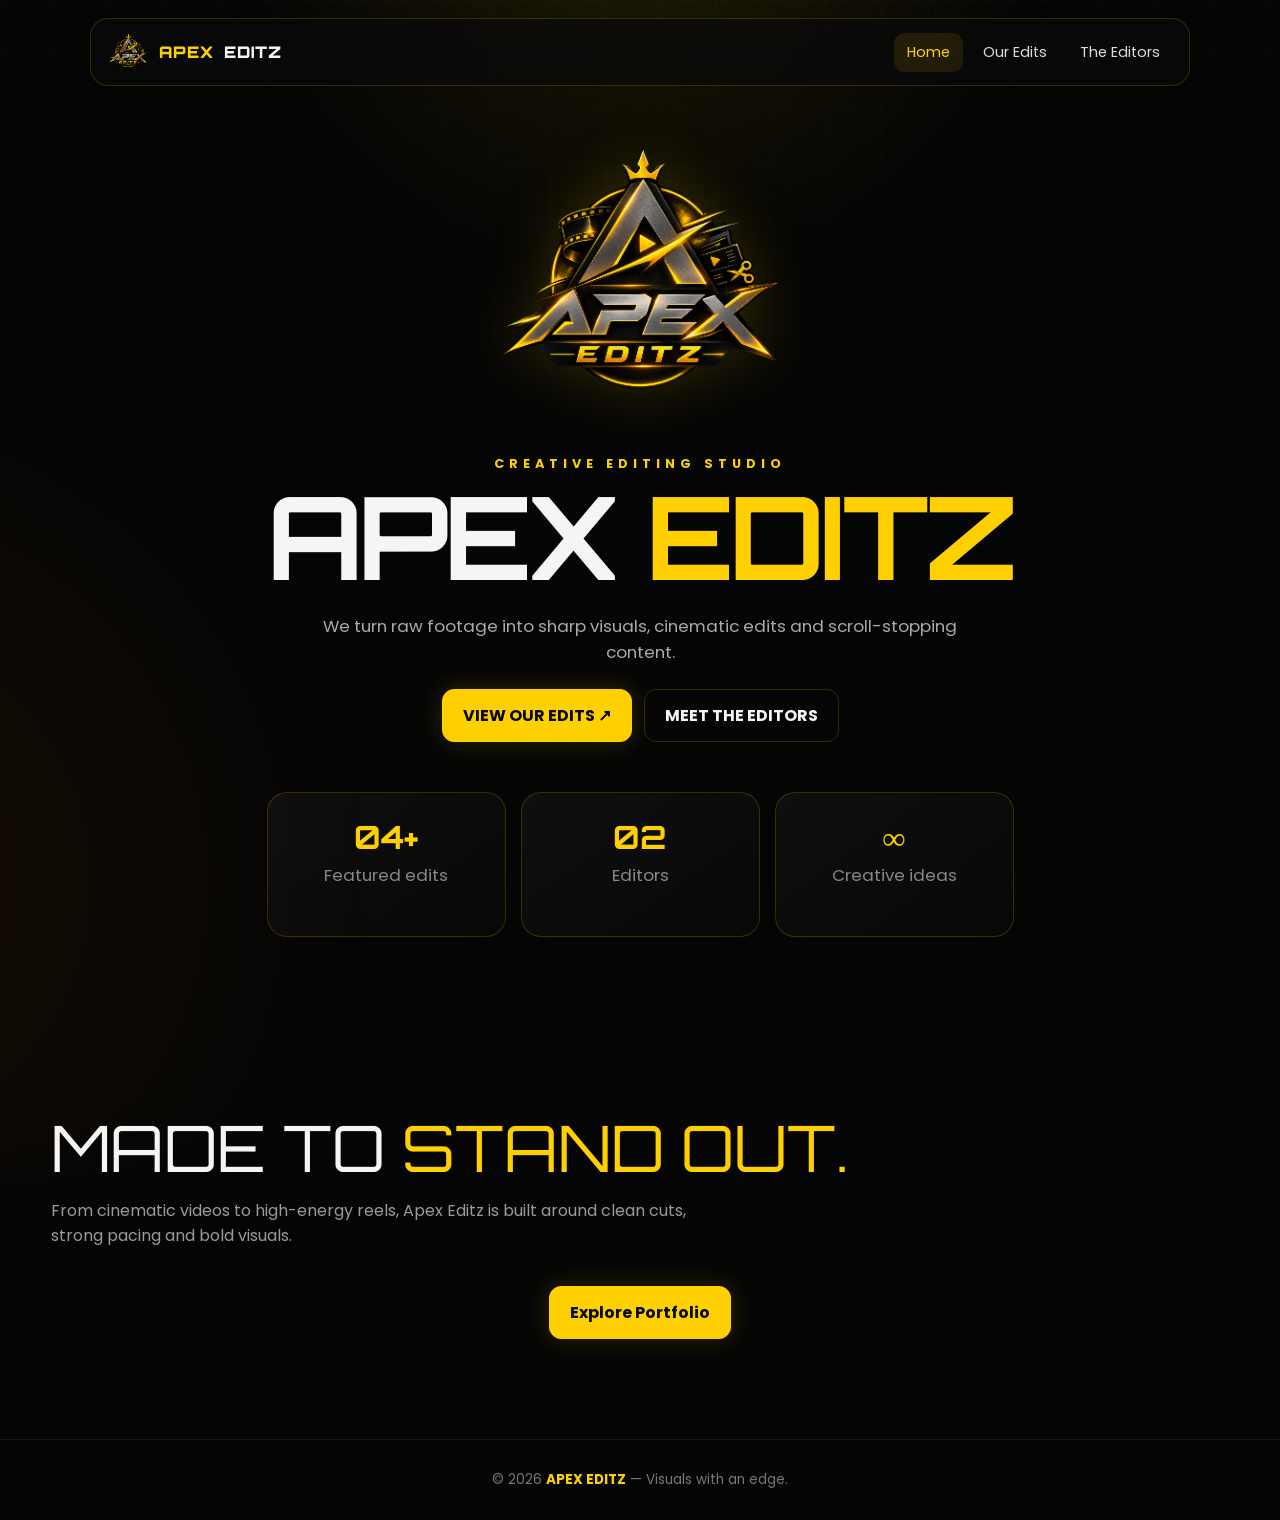
<file: index.html>
<!doctype html>
<html lang="en">
<head>
  <meta charset="utf-8">
  <meta name="viewport" content="width=device-width,initial-scale=1">
  <title>APEX EDITZ | Creative Editing Studio</title>
  <link rel="stylesheet" href="style.css">
</head>

<body>

<nav>
  <a class="brand" href="index.html">
    <img src="apex-logo.png" alt="APEX EDITZ Logo">
    <span>APEX</span> EDITZ
  </a>

  <button class="menu">☰</button>

  <div class="navlinks">
    <a href="index.html">Home</a>
    <a href="edits.html">Our Edits</a>
    <a href="editors.html">The Editors</a>
  </div>
</nav>

<main>

  <!-- HERO -->
  <section class="hero">
    <div class="hero-inner reveal">

      <img
        class="logo"
        src="apex-logo.png"
        alt="APEX EDITZ Logo"
      >

      <div class="kicker">CREATIVE EDITING STUDIO</div>

      <h1>APEX <span>EDITZ</span></h1>

      <p>
        We turn raw footage into sharp visuals, cinematic edits
        and scroll-stopping content.
      </p>

      <div class="buttons">
        <a class="btn primary" href="edits.html">
          VIEW OUR EDITS ↗
        </a>

        <a class="btn secondary" href="editors.html">
          MEET THE EDITORS
        </a>
      </div>

      <div class="stats">

        <div class="stat">
          <b>04+</b>
          <p>Featured edits</p>
        </div>

        <div class="stat">
          <b>02</b>
          <p>Editors</p>
        </div>

        <div class="stat">
          <b>∞</b>
          <p>Creative ideas</p>
        </div>

      </div>

    </div>
  </section>


  <!-- STAND OUT -->
  <section class="section">
    <div class="container reveal">

      <div class="section-title">
        MADE TO <span>STAND OUT.</span>
      </div>

      <p class="sub">
        From cinematic videos to high-energy reels,
        Apex Editz is built around clean cuts,
        strong pacing and bold visuals.
      </p>

      <div class="buttons">
        <a class="btn primary" href="edits.html">
          Explore Portfolio
        </a>
      </div>

    </div>
  </section>

</main>


<footer>
  <div class="container">
    © 2026 <b>APEX EDITZ</b> — Visuals with an edge.
  </div>
</footer>


<script src="script.js"></script>

</body>
</html>
</file>
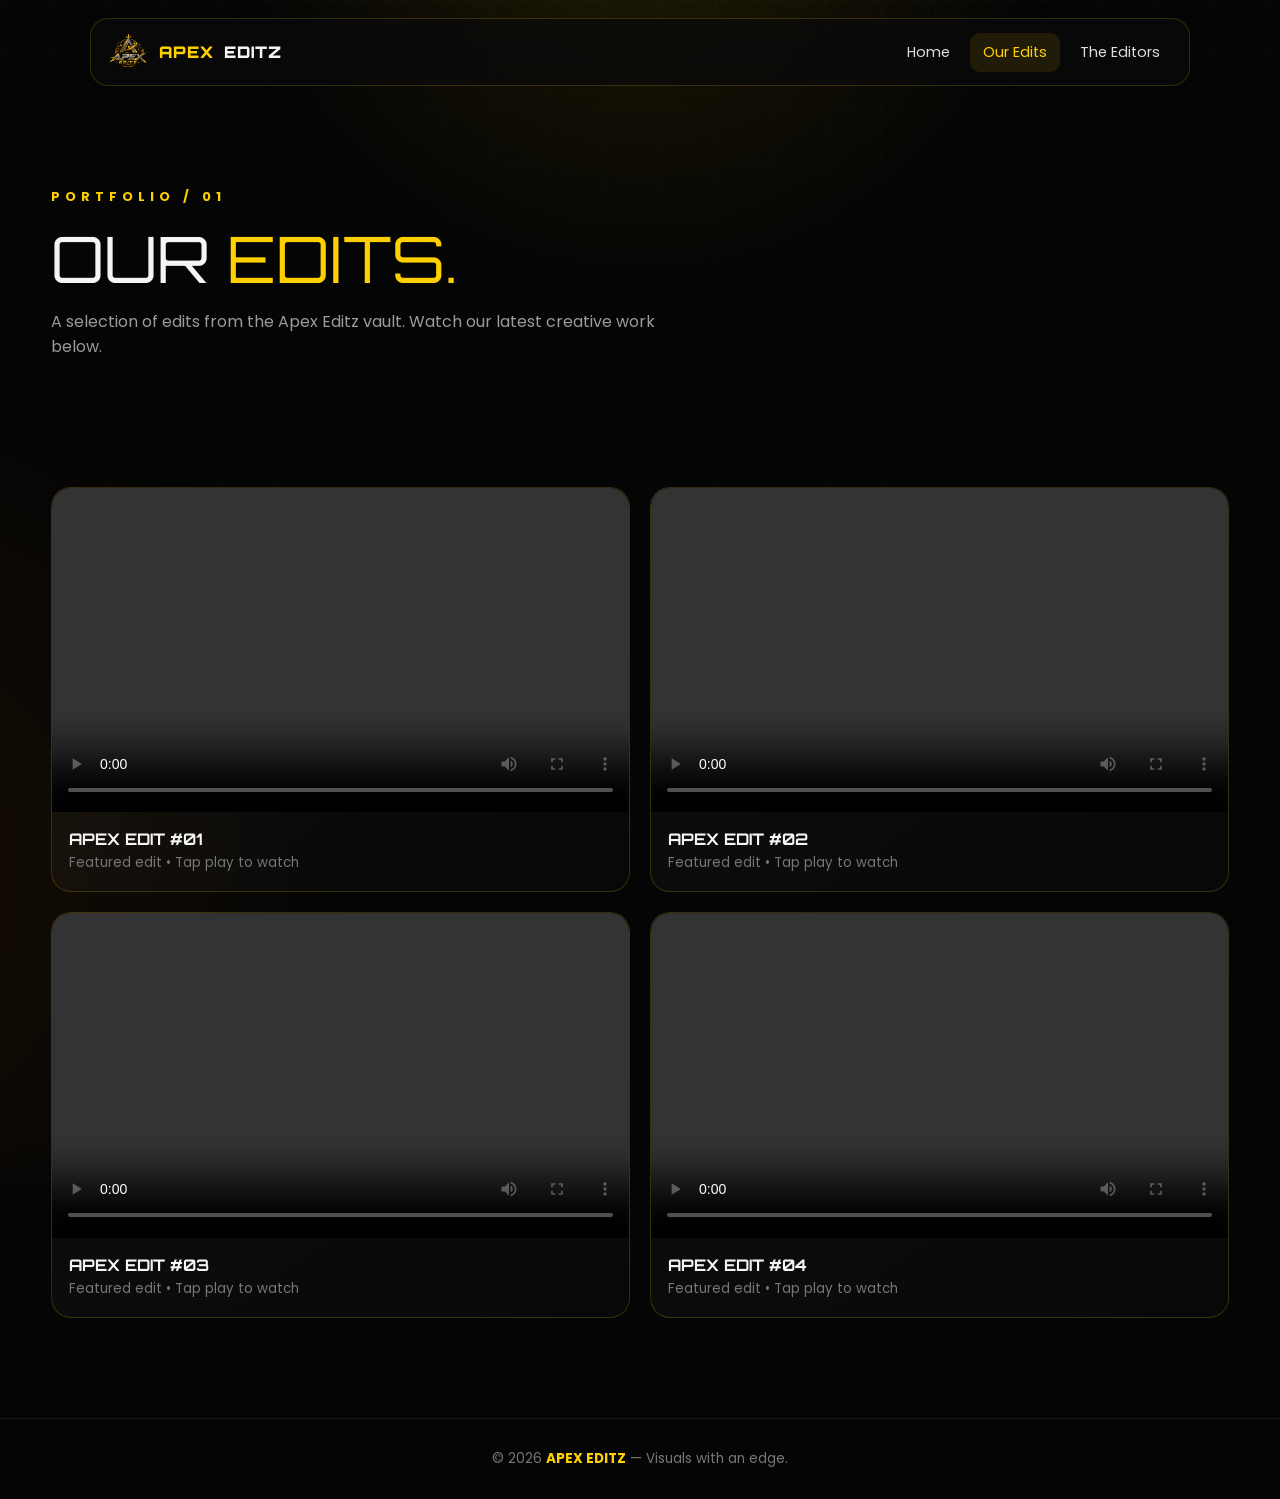
<file: edits.html>
<!doctype html>
<html lang="en">

<head>
  <meta charset="utf-8">
  <meta name="viewport" content="width=device-width,initial-scale=1">

  <title>Our Edits | APEX EDITZ</title>

  <link rel="stylesheet" href="style.css">
</head>

<body>

<nav>

  <a class="brand" href="index.html">
    <img src="apex-logo.png" alt="APEX EDITZ Logo">
    <span>APEX</span> EDITZ
  </a>

  <button class="menu">☰</button>

  <div class="navlinks">
    <a href="index.html">Home</a>
    <a href="edits.html">Our Edits</a>
    <a href="editors.html">The Editors</a>
  </div>

</nav>


<main>

  <!-- PAGE HEADER -->
  <section class="pagehead">

    <div class="container reveal">

      <div class="kicker">
        PORTFOLIO / 01
      </div>

      <div class="section-title">
        OUR <span>EDITS.</span>
      </div>

      <p class="sub">
        A selection of edits from the Apex Editz vault.
        Watch our latest creative work below.
      </p>

    </div>

  </section>


  <!-- VIDEOS -->
  <section class="section" style="padding-top:20px">

    <div class="container">

      <div class="grid">


        <!-- VIDEO 01 -->
        <article class="card video-card reveal">

          <div class="video-wrap">

            <video
              controls
              preload="metadata"
              playsinline
              src="edit-01.mp4">
            </video>

          </div>

          <div class="video-info">

            <h3>APEX EDIT #01</h3>

            <small>
              Featured edit • Tap play to watch
            </small>

          </div>

        </article>


        <!-- VIDEO 02 -->
        <article class="card video-card reveal">

          <div class="video-wrap">

            <video
              controls
              preload="metadata"
              playsinline
              src="edit-02.mp4">
            </video>

          </div>

          <div class="video-info">

            <h3>APEX EDIT #02</h3>

            <small>
              Featured edit • Tap play to watch
            </small>

          </div>

        </article>


        <!-- VIDEO 03 -->
        <article class="card video-card reveal">

          <div class="video-wrap">

            <video
              controls
              preload="metadata"
              playsinline
              src="edit-03.mp4">
            </video>

          </div>

          <div class="video-info">

            <h3>APEX EDIT #03</h3>

            <small>
              Featured edit • Tap play to watch
            </small>

          </div>

        </article>


        <!-- VIDEO 04 -->
        <article class="card video-card reveal">

          <div class="video-wrap">

            <video
              controls
              preload="metadata"
              playsinline
              src="edit-04.mp4">
            </video>

          </div>

          <div class="video-info">

            <h3>APEX EDIT #04</h3>

            <small>
              Featured edit • Tap play to watch
            </small>

          </div>

        </article>


      </div>

    </div>

  </section>

</main>


<footer>

  <div class="container">
    © 2026 <b>APEX EDITZ</b> — Visuals with an edge.
  </div>

</footer>


<script src="script.js"></script>

</body>
</html>
</file>
<file: style.css>
@import url('https://fonts.googleapis.com/css2?family=Orbitron:wght@500;700;800;900&family=Poppins:wght@400;500;600;700&display=swap');

:root{
  --bg:#050505; --panel:#0c0c0e; --gold:#ffd000; --gold2:#ff8a00;
  --text:#f5f5f5; --muted:#9a9a9f; --line:rgba(255,208,0,.18);
}
*{box-sizing:border-box;margin:0;padding:0}
html{scroll-behavior:smooth}
body{font-family:Poppins,sans-serif;background:var(--bg);color:var(--text);overflow-x:hidden}
body:before{content:"";position:fixed;inset:-30%;z-index:-2;background:
 radial-gradient(circle at 50% 10%,rgba(255,208,0,.12),transparent 25%),
 radial-gradient(circle at 10% 80%,rgba(255,138,0,.08),transparent 25%);
 filter:blur(40px)}
body:after{content:"";position:fixed;inset:0;z-index:-1;pointer-events:none;
 background-image:linear-gradient(rgba(255,255,255,.018) 1px,transparent 1px),
 linear-gradient(90deg,rgba(255,255,255,.018) 1px,transparent 1px);
 background-size:55px 55px;mask-image:linear-gradient(to bottom,black,transparent 85%)}
a{color:inherit;text-decoration:none}
.container{width:min(1180px,92%);margin:auto}
nav{position:fixed;top:18px;left:50%;transform:translateX(-50%);width:min(1100px,92%);
z-index:50;display:flex;align-items:center;justify-content:space-between;padding:12px 16px;
background:rgba(10,10,12,.72);backdrop-filter:blur(18px);border:1px solid var(--line);border-radius:18px}
.brand{display:flex;align-items:center;gap:10px;font-family:Orbitron;font-weight:900;letter-spacing:1px}
.brand img{width:42px;height:42px;object-fit:contain}
.brand span{color:var(--gold)}
.navlinks{display:flex;gap:7px}
.navlinks a{padding:9px 13px;border-radius:10px;color:#ddd;font-size:.9rem}
.navlinks a:hover,.navlinks a.active{background:rgba(255,208,0,.1);color:var(--gold)}
.menu{display:none;background:none;border:0;color:white;font-size:1.5rem}
.hero{min-height:100vh;display:grid;place-items:center;padding:130px 0 70px;position:relative}
.hero-inner{text-align:center;max-width:900px}
.logo{width:min(300px,65vw);filter:drop-shadow(0 0 30px rgba(255,208,0,.18));animation:float 5s ease-in-out infinite}
.kicker{font-size:.8rem;letter-spacing:5px;color:var(--gold);font-weight:700;margin:18px 0 12px}
h1{font-family:Orbitron;font-size:clamp(3rem,9vw,7.5rem);line-height:.9;letter-spacing:-5px}
h1 span{color:var(--gold)}
.hero p{max-width:650px;margin:24px auto;color:#aaa;font-size:1.05rem}
.buttons{display:flex;justify-content:center;gap:12px;flex-wrap:wrap}
.btn{padding:13px 20px;border-radius:12px;border:1px solid var(--line);font-weight:700}
.btn.primary{background:var(--gold);color:#080808;border-color:var(--gold);box-shadow:0 0 25px rgba(255,208,0,.18)}
.btn.secondary:hover{background:rgba(255,208,0,.08)}
.section{padding:100px 0}
.section-title{font-family:Orbitron;font-size:clamp(2rem,5vw,4rem);margin-bottom:10px}
.section-title span{color:var(--gold)}
.sub{color:var(--muted);max-width:650px;margin-bottom:38px}
.stats{display:grid;grid-template-columns:repeat(3,1fr);gap:15px;margin-top:50px}
.stat,.card{background:linear-gradient(145deg,rgba(255,255,255,.045),rgba(255,255,255,.015));
border:1px solid var(--line);border-radius:20px;padding:24px}
.stat b{font-family:Orbitron;font-size:2rem;color:var(--gold)}
.stat p{color:#888;margin-top:5px}
.grid{display:grid;grid-template-columns:repeat(2,1fr);gap:20px}
.video-card{overflow:hidden;padding:0}
.video-wrap{position:relative;background:#000;aspect-ratio:16/9}
.video-wrap video{width:100%;height:100%;object-fit:cover;display:block}
.video-info{padding:17px}
.video-info h3{font-family:Orbitron;font-size:1rem}
.video-info small{color:#777}
.editors{display:grid;grid-template-columns:repeat(2,1fr);gap:25px}
.editor{position:relative;overflow:hidden;padding:0}
.editor-img{height:440px;background:#111}
.editor-img img{width:100%;height:100%;object-fit:cover;object-position:center 30%}
.editor-info{padding:20px}
.editor-info h3{font-family:Orbitron;font-size:1.3rem}
.role{color:var(--gold);font-size:.8rem;letter-spacing:2px}
.tag{display:inline-block;margin-top:10px;padding:6px 9px;border:1px solid var(--line);border-radius:8px;color:#aaa;font-size:.75rem}
.cta{margin-top:35px;text-align:center;padding:55px 25px;border-radius:28px;
background:radial-gradient(circle at 50% 0,rgba(255,208,0,.15),transparent 55%),#0a0a0b;border:1px solid var(--line)}
footer{border-top:1px solid rgba(255,255,255,.08);padding:30px 0;color:#777;text-align:center;font-size:.85rem}
footer b{color:var(--gold)}
.pagehead{padding:170px 0 70px}
@keyframes float{50%{transform:translateY(-8px)}}
.reveal{
  opacity:1;
  transform:none;
  transition:.7s ease;
}

.reveal.show{
  opacity:1;
  transform:none;
}
@media(max-width:700px){
 nav{top:10px}.menu{display:block}.navlinks{display:none;position:absolute;top:68px;left:0;right:0;flex-direction:column;background:#0a0a0c;border:1px solid var(--line);padding:10px;border-radius:15px}
 .navlinks.open{display:flex}.hero{padding-top:130px} h1{letter-spacing:-2px}
 .stats,.grid,.editors{grid-template-columns:1fr}.editor-img{height:380px}.section{padding:75px 0}
}
</file>
